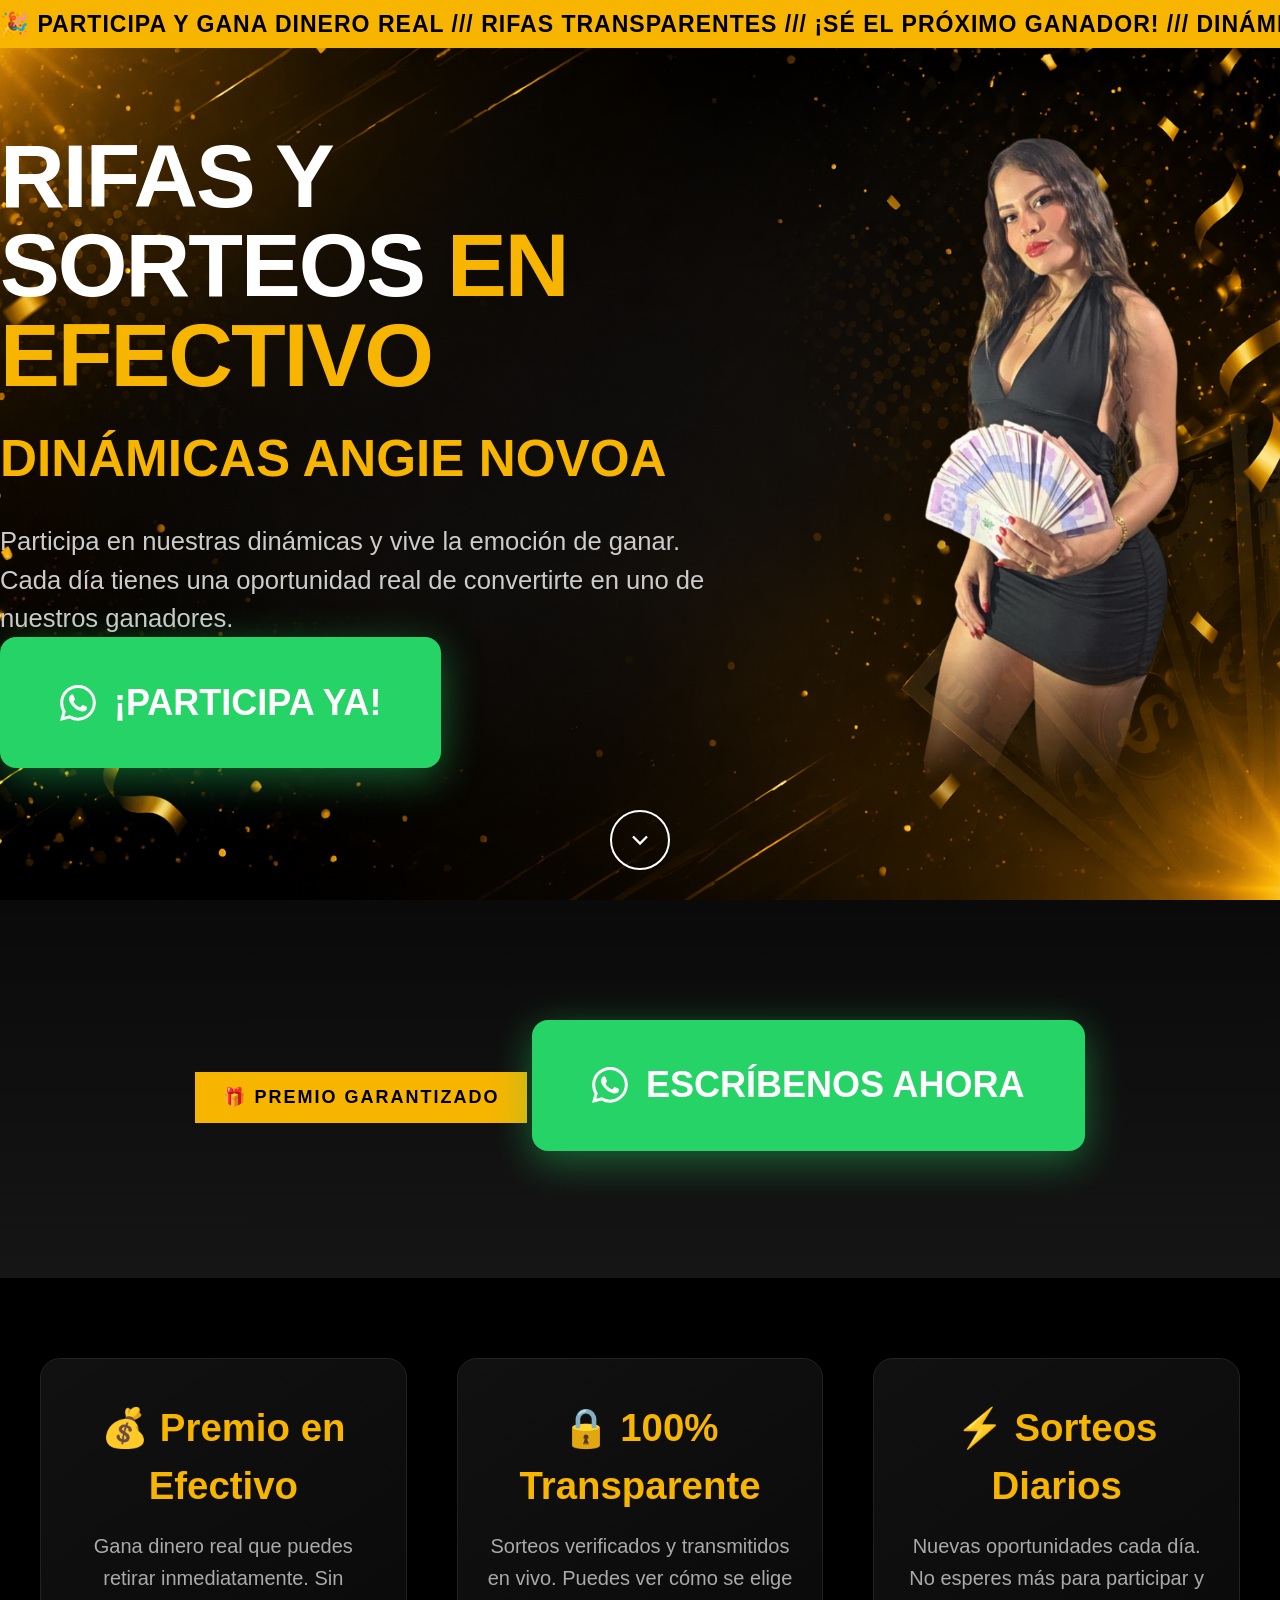
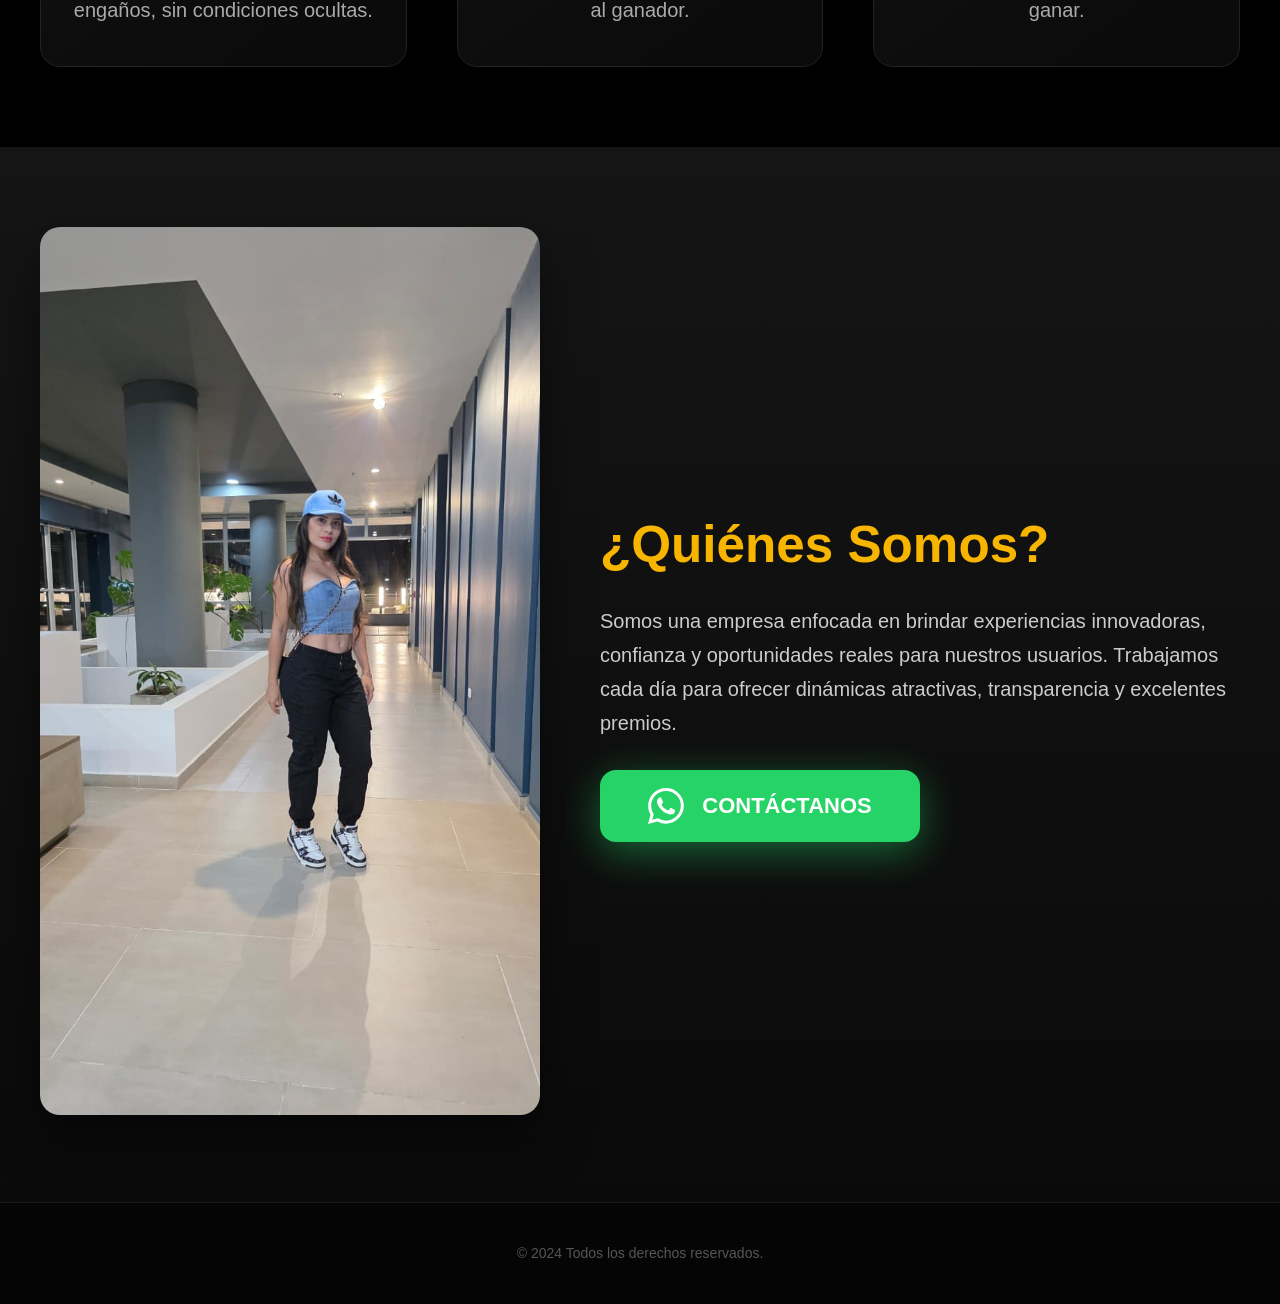
<file: index.html>
<!DOCTYPE html>
<html lang="es">

<head>
  <meta charset="UTF-8">
  <meta name="viewport" content="width=device-width, initial-scale=1.0">
  <meta name="description" content="Participa en nuestras dinámicas y rifas. Gana dinero en efectivo con sorteos transparentes y seguros.">
  <title>Gana Dinero | Rifas y Sorteos en Efectivo</title>
  <link rel="icon" href="img/Logopestaña.png" type="image/png">
  <link rel="stylesheet" href="style.css">
</head>

<body>

  <!-- HEADER MARQUEE -->
  <header class="header-marquee">
    <div class="marquee-inner">
      <span>🎉 PARTICIPA Y GANA DINERO REAL /// RIFAS TRANSPARENTES /// ¡SÉ EL PRÓXIMO GANADOR! /// DINÁMICAS DIARIAS /// PREMIOS EN EFECTIVO /// CONFIANZA Y SEGURIDAD</span>
      <span>🎉 PARTICIPA Y GANA DINERO REAL /// RIFAS TRANSPARENTES /// ¡SÉ EL PRÓXIMO GANADOR! /// DINÁMICAS DIARIAS /// PREMIOS EN EFECTIVO /// CONFIANZA Y SEGURIDAD</span>
      <span>🎉 PARTICIPA Y GANA DINERO REAL /// RIFAS TRANSPARENTES /// ¡SÉ EL PRÓXIMO GANADOR! /// DINÁMICAS DIARIAS /// PREMIOS EN EFECTIVO /// CONFIANZA Y SEGURIDAD</span>
    </div>
  </header>

  <!-- HERO -->
  <main class="container">
    <div class="hero-content">
      <section class="tex-title">
        <h1>Rifas y Sorteos <span>En Efectivo</span></h1>
        <div class="tex-secund">Dinámicas Angie Novoa</div>
        <p>Participa en nuestras dinámicas y vive la emoción de ganar. Cada día tienes una oportunidad real de convertirte en uno de nuestros ganadores.</p>
        <a href="https://wa.me/573123060460" target="_blank" rel="noopener noreferrer" class="btn-whatsapp btn-whatsapp-pulse">
          <svg xmlns="http://www.w3.org/2000/svg" width="16" height="16" fill="currentColor" class="bi bi-whatsapp" viewBox="0 0 16 16">
  <path d="M13.601 2.326A7.85 7.85 0 0 0 7.994 0C3.627 0 .068 3.558.064 7.926c0 1.399.366 2.76 1.057 3.965L0 16l4.204-1.102a7.9 7.9 0 0 0 3.79.965h.004c4.368 0 7.926-3.558 7.93-7.93A7.9 7.9 0 0 0 13.6 2.326zM7.994 14.521a6.6 6.6 0 0 1-3.356-.92l-.24-.144-2.494.654.666-2.433-.156-.251a6.56 6.56 0 0 1-1.007-3.505c0-3.626 2.957-6.584 6.591-6.584a6.56 6.56 0 0 1 4.66 1.931 6.56 6.56 0 0 1 1.928 4.66c-.004 3.639-2.961 6.592-6.592 6.592m3.615-4.934c-.197-.099-1.17-.578-1.353-.646-.182-.065-.315-.099-.445.099-.133.197-.513.646-.627.775-.114.133-.232.148-.43.05-.197-.1-.836-.308-1.592-.985-.59-.525-.985-1.175-1.103-1.372-.114-.198-.011-.304.088-.403.087-.088.197-.232.296-.346.1-.114.133-.198.198-.33.065-.134.034-.248-.015-.347-.05-.099-.445-1.076-.612-1.47-.16-.389-.323-.335-.445-.34-.114-.007-.247-.007-.38-.007a.73.73 0 0 0-.529.247c-.182.198-.691.677-.691 1.654s.71 1.916.81 2.049c.098.133 1.394 2.132 3.383 2.992.47.205.84.326 1.129.418.475.152.904.129 1.246.08.38-.058 1.171-.48 1.338-.943.164-.464.164-.86.114-.943-.049-.084-.182-.133-.38-.232"/>
</svg>
          ¡Participa Ya!
        </a>
      </section>

      <div class="img-person">
        <img src="img/angie.png" alt="Ganadores mostrando premios" loading="eager">
      </div>
    </div>

    <button class="scroll-btn" onclick="scrollToNext()" aria-label="Ver más">
      <svg xmlns="http://www.w3.org/2000/svg" viewBox="0 0 24 24" fill="none" stroke="currentColor" stroke-width="2">
        <path d="M6 9l6 6 6-6"/>
      </svg>
    </button>
  </main>

  <!-- CTA PRINCIPAL -->
  <section class="cta-section" id="whatsapp-seccion">
    <span class="cta-badge">🎁 Premio Garantizado</span>
    <a href="https://wa.me/573123060460" target="_blank" rel="noopener noreferrer" class="btn-whatsapp btn-whatsapp-pulse">
      <svg xmlns="http://www.w3.org/2000/svg" width="16" height="16" fill="currentColor" class="bi bi-whatsapp" viewBox="0 0 16 16">
  <path d="M13.601 2.326A7.85 7.85 0 0 0 7.994 0C3.627 0 .068 3.558.064 7.926c0 1.399.366 2.76 1.057 3.965L0 16l4.204-1.102a7.9 7.9 0 0 0 3.79.965h.004c4.368 0 7.926-3.558 7.93-7.93A7.9 7.9 0 0 0 13.6 2.326zM7.994 14.521a6.6 6.6 0 0 1-3.356-.92l-.24-.144-2.494.654.666-2.433-.156-.251a6.56 6.56 0 0 1-1.007-3.505c0-3.626 2.957-6.584 6.591-6.584a6.56 6.56 0 0 1 4.66 1.931 6.56 6.56 0 0 1 1.928 4.66c-.004 3.639-2.961 6.592-6.592 6.592m3.615-4.934c-.197-.099-1.17-.578-1.353-.646-.182-.065-.315-.099-.445.099-.133.197-.513.646-.627.775-.114.133-.232.148-.43.05-.197-.1-.836-.308-1.592-.985-.59-.525-.985-1.175-1.103-1.372-.114-.198-.011-.304.088-.403.087-.088.197-.232.296-.346.1-.114.133-.198.198-.33.065-.134.034-.248-.015-.347-.05-.099-.445-1.076-.612-1.47-.16-.389-.323-.335-.445-.34-.114-.007-.247-.007-.38-.007a.73.73 0 0 0-.529.247c-.182.198-.691.677-.691 1.654s.71 1.916.81 2.049c.098.133 1.394 2.132 3.383 2.992.47.205.84.326 1.129.418.475.152.904.129 1.246.08.38-.058 1.171-.48 1.338-.943.164-.464.164-.86.114-.943-.049-.084-.182-.133-.38-.232"/>
</svg>
      Escríbenos Ahora
    </a>
  </section>

  <!-- INFO CARDS -->
  <section class="seccion-info">
    <div class="info-grid">
      <div class="info-card">
        <h3>💰 Premio en Efectivo</h3>
        <p>Gana dinero real que puedes retirar inmediatamente. Sin engaños, sin condiciones ocultas.</p>
      </div>
      <div class="info-card">
        <h3>🔒 100% Transparente</h3>
        <p>Sorteos verificados y transmitidos en vivo. Puedes ver cómo se elige al ganador.</p>
      </div>
      <div class="info-card">
        <h3>⚡ Sorteos Diarios</h3>
        <p>Nuevas oportunidades cada día. No esperes más para participar y ganar.</p>
      </div>
    </div>
  </section>

  <!-- EMPRESA -->
  <section class="empresa-section">
    <div class="empresa-container">
      <div class="empresa-img">
        <img src="img/2img.jpg" alt="Empresa J&C">
      </div>
      <div class="empresa-texto">
        <h2>¿Quiénes Somos?</h2>
        <p>Somos una empresa enfocada en brindar experiencias innovadoras, confianza y oportunidades reales para nuestros usuarios. Trabajamos cada día para ofrecer dinámicas atractivas, transparencia y excelentes premios.</p>
        <a href="https://wa.me/573123060460" target="_blank" rel="noopener noreferrer" class="btn-whatsapp btn-whatsapp-sm">
          <svg xmlns="http://www.w3.org/2000/svg" width="16" height="16" fill="currentColor" class="bi bi-whatsapp" viewBox="0 0 16 16">
  <path d="M13.601 2.326A7.85 7.85 0 0 0 7.994 0C3.627 0 .068 3.558.064 7.926c0 1.399.366 2.76 1.057 3.965L0 16l4.204-1.102a7.9 7.9 0 0 0 3.79.965h.004c4.368 0 7.926-3.558 7.93-7.93A7.9 7.9 0 0 0 13.6 2.326zM7.994 14.521a6.6 6.6 0 0 1-3.356-.92l-.24-.144-2.494.654.666-2.433-.156-.251a6.56 6.56 0 0 1-1.007-3.505c0-3.626 2.957-6.584 6.591-6.584a6.56 6.56 0 0 1 4.66 1.931 6.56 6.56 0 0 1 1.928 4.66c-.004 3.639-2.961 6.592-6.592 6.592m3.615-4.934c-.197-.099-1.17-.578-1.353-.646-.182-.065-.315-.099-.445.099-.133.197-.513.646-.627.775-.114.133-.232.148-.43.05-.197-.1-.836-.308-1.592-.985-.59-.525-.985-1.175-1.103-1.372-.114-.198-.011-.304.088-.403.087-.088.197-.232.296-.346.1-.114.133-.198.198-.33.065-.134.034-.248-.015-.347-.05-.099-.445-1.076-.612-1.47-.16-.389-.323-.335-.445-.34-.114-.007-.247-.007-.38-.007a.73.73 0 0 0-.529.247c-.182.198-.691.677-.691 1.654s.71 1.916.81 2.049c.098.133 1.394 2.132 3.383 2.992.47.205.84.326 1.129.418.475.152.904.129 1.246.08.38-.058 1.171-.48 1.338-.943.164-.464.164-.86.114-.943-.049-.084-.182-.133-.38-.232"/>
</svg>
          Contáctanos
        </a>
      </div>
    </div>
  </section>

  <!-- FOOTER -->
  <footer class="footer">
    <p>© 2024 Todos los derechos reservados.</p>
  </footer>

  <script>
    function scrollToNext() {
      const seccion = document.querySelector('#whatsapp-seccion');
      if (seccion) {
        seccion.scrollIntoView({ behavior: 'smooth' });
      }
    }
  </script>
</body>
 </html>
</file>
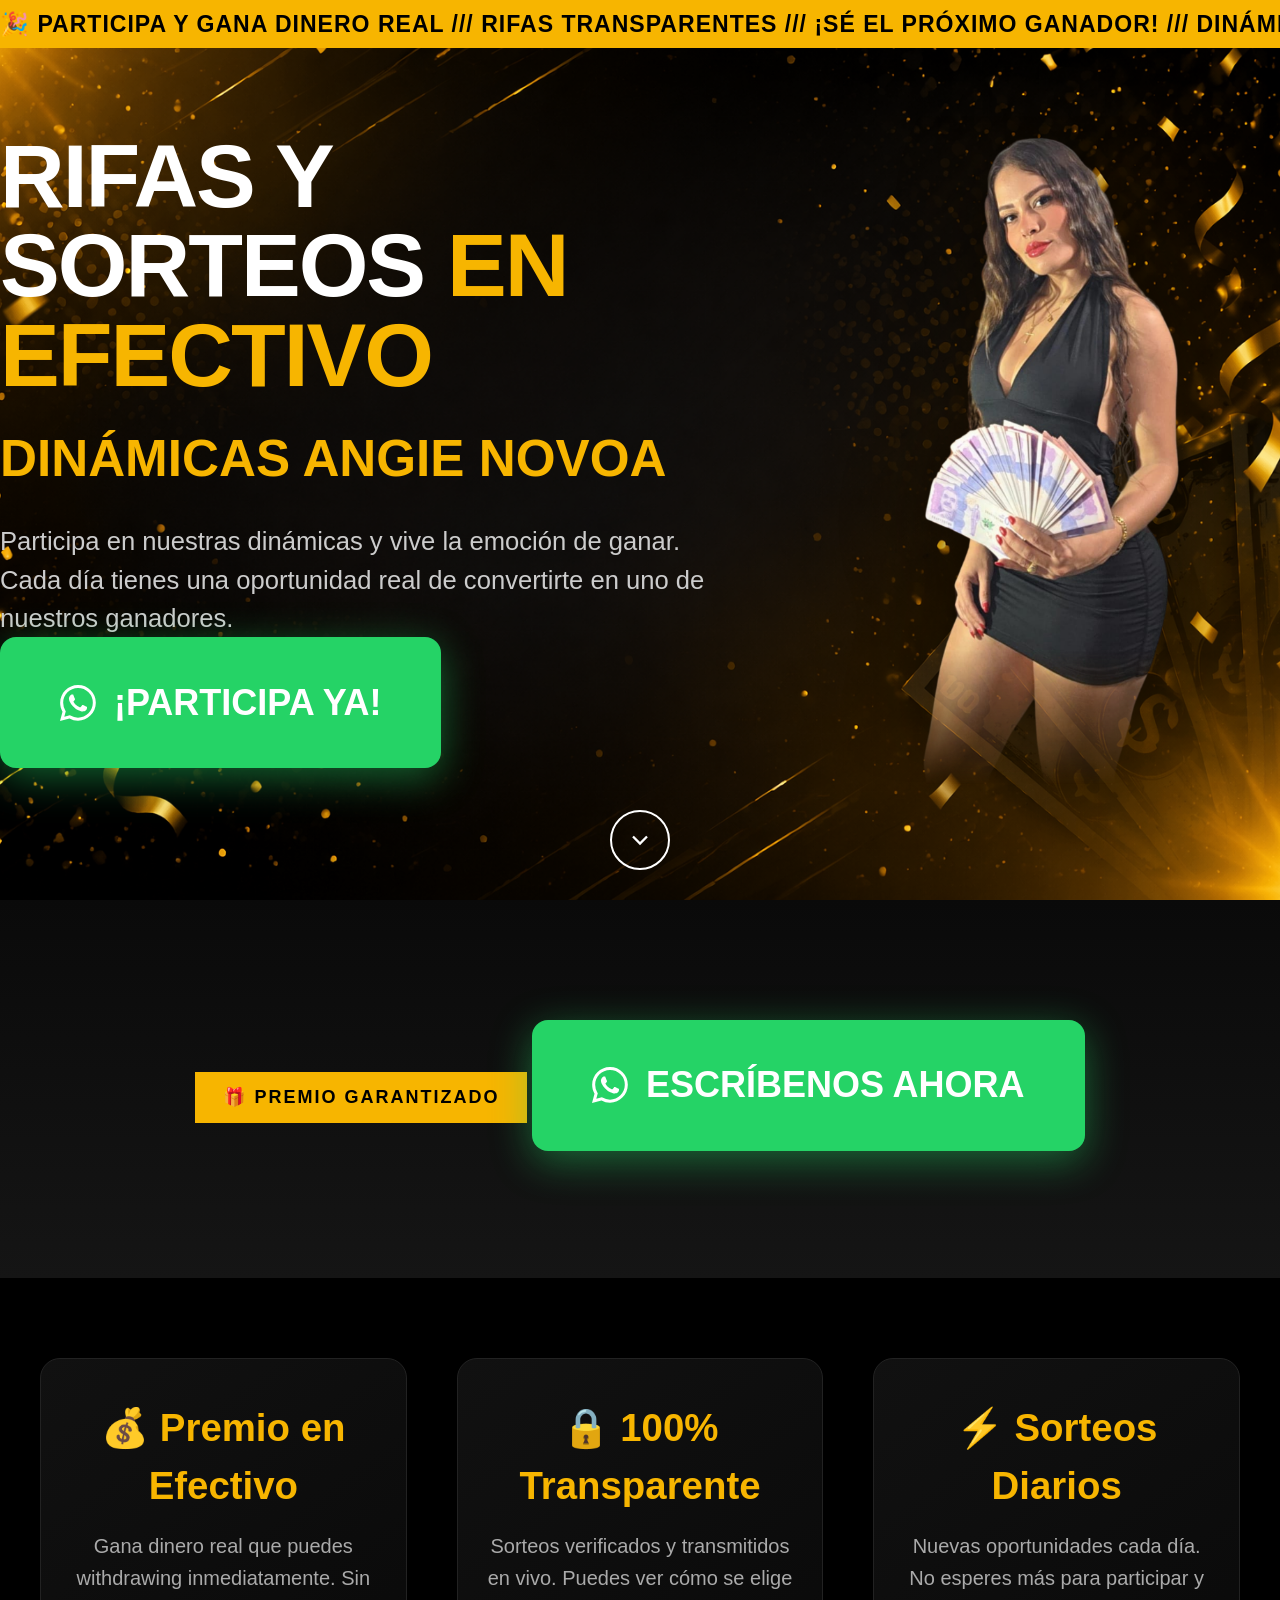
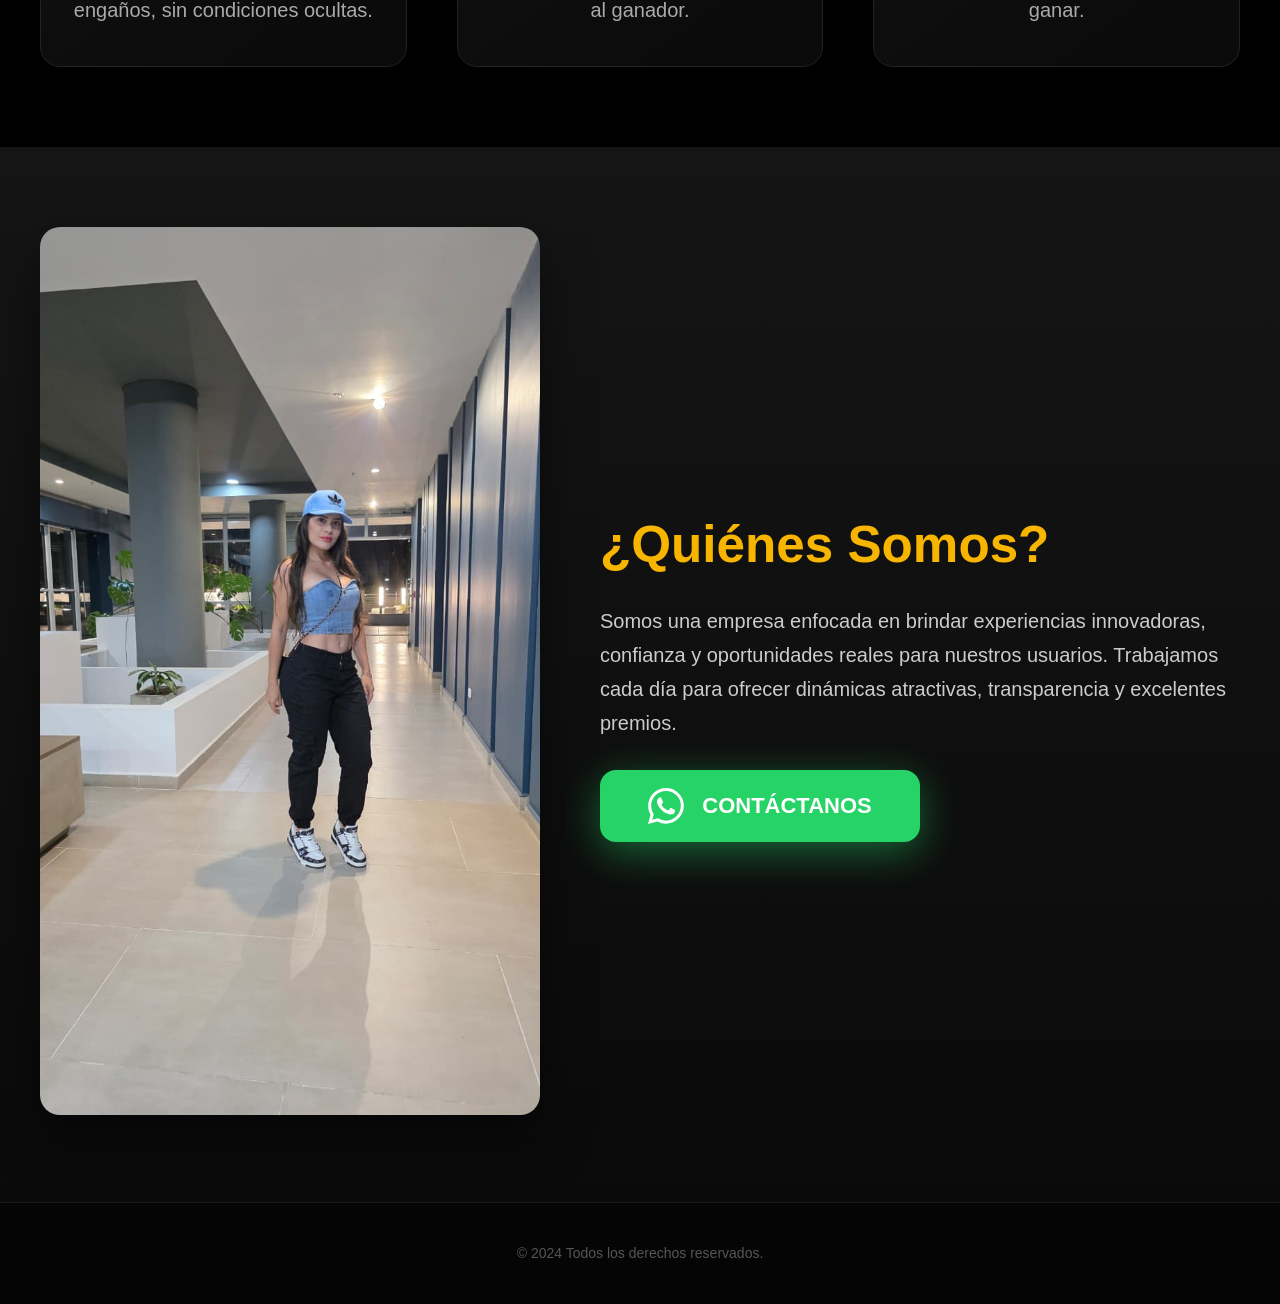
<file: pagina.html>
<!DOCTYPE html>
<html lang="es">

<head>
  <meta charset="UTF-8">
  <meta name="viewport" content="width=device-width, initial-scale=1.0">
  <meta name="description" content="Participa en nuestras dinámicas y rifas. Gana dinero en efectivo con sorteos transparentes y seguros.">
  <title>Gana Dinero | Rifas y Sorteos en Efectivo</title>
  <link rel="stylesheet" href="style.css">
</head>

<body>

  <!-- HEADER MARQUEE -->
  <header class="header-marquee">
    <div class="marquee-inner">
      <span>🎉 PARTICIPA Y GANA DINERO REAL /// RIFAS TRANSPARENTES /// ¡SÉ EL PRÓXIMO GANADOR! /// DINÁMICAS DIARIAS /// PREMIOS EN EFECTIVO /// CONFIANZA Y SEGURIDAD</span>
      <span>🎉 PARTICIPA Y GANA DINERO REAL /// RIFAS TRANSPARENTES /// ¡SÉ EL PRÓXIMO GANADOR! /// DINÁMICAS DIARIAS /// PREMIOS EN EFECTIVO /// CONFIANZA Y SEGURIDAD</span>
      <span>🎉 PARTICIPA Y GANA DINERO REAL /// RIFAS TRANSPARENTES /// ¡SÉ EL PRÓXIMO GANADOR! /// DINÁMICAS DIARIAS /// PREMIOS EN EFECTIVO /// CONFIANZA Y SEGURIDAD</span>
    </div>
  </header>

  <!-- HERO -->
  <main class="container">
    <div class="hero-content">
      <section class="tex-title">
        <h1>Rifas y Sorteos <span>En Efectivo</span></h1>
        <div class="tex-secund">Dinámicas Angie Novoa</div>
        <p>Participa en nuestras dinámicas y vive la emoción de ganar. Cada día tienes una oportunidad real de convertirte en uno de nuestros ganadores.</p>
        <a href="https://wa.me/573123060460" target="_blank" rel="noopener noreferrer" class="btn-whatsapp btn-whatsapp-pulse">
          <svg xmlns="http://www.w3.org/2000/svg" width="16" height="16" fill="currentColor" class="bi bi-whatsapp" viewBox="0 0 16 16">
  <path d="M13.601 2.326A7.85 7.85 0 0 0 7.994 0C3.627 0 .068 3.558.064 7.926c0 1.399.366 2.76 1.057 3.965L0 16l4.204-1.102a7.9 7.9 0 0 0 3.79.965h.004c4.368 0 7.926-3.558 7.93-7.93A7.9 7.9 0 0 0 13.6 2.326zM7.994 14.521a6.6 6.6 0 0 1-3.356-.92l-.24-.144-2.494.654.666-2.433-.156-.251a6.56 6.56 0 0 1-1.007-3.505c0-3.626 2.957-6.584 6.591-6.584a6.56 6.56 0 0 1 4.66 1.931 6.56 6.56 0 0 1 1.928 4.66c-.004 3.639-2.961 6.592-6.592 6.592m3.615-4.934c-.197-.099-1.17-.578-1.353-.646-.182-.065-.315-.099-.445.099-.133.197-.513.646-.627.775-.114.133-.232.148-.43.05-.197-.1-.836-.308-1.592-.985-.59-.525-.985-1.175-1.103-1.372-.114-.198-.011-.304.088-.403.087-.088.197-.232.296-.346.1-.114.133-.198.198-.33.065-.134.034-.248-.015-.347-.05-.099-.445-1.076-.612-1.47-.16-.389-.323-.335-.445-.34-.114-.007-.247-.007-.38-.007a.73.73 0 0 0-.529.247c-.182.198-.691.677-.691 1.654s.71 1.916.81 2.049c.098.133 1.394 2.132 3.383 2.992.47.205.84.326 1.129.418.475.152.904.129 1.246.08.38-.058 1.171-.48 1.338-.943.164-.464.164-.86.114-.943-.049-.084-.182-.133-.38-.232"/>
</svg>
          ¡Participa Ya!
        </a>
      </section>

      <div class="img-person">
        <img src="img/angie.png" alt="Ganadores mostrando premios" loading="eager">
      </div>
    </div>

    <button class="scroll-btn" onclick="scrollToNext()" aria-label="Ver más">
      <svg xmlns="http://www.w3.org/2000/svg" viewBox="0 0 24 24" fill="none" stroke="currentColor" stroke-width="2">
        <path d="M6 9l6 6 6-6"/>
      </svg>
    </button>
  </main>

  <!-- CTA PRINCIPAL -->
  <section class="cta-section" id="whatsapp-seccion">
    <span class="cta-badge">🎁 Premio Garantizado</span>
    <a href="https://wa.me/573123060460" target="_blank" rel="noopener noreferrer" class="btn-whatsapp btn-whatsapp-pulse">
      <svg xmlns="http://www.w3.org/2000/svg" width="16" height="16" fill="currentColor" class="bi bi-whatsapp" viewBox="0 0 16 16">
  <path d="M13.601 2.326A7.85 7.85 0 0 0 7.994 0C3.627 0 .068 3.558.064 7.926c0 1.399.366 2.76 1.057 3.965L0 16l4.204-1.102a7.9 7.9 0 0 0 3.79.965h.004c4.368 0 7.926-3.558 7.93-7.93A7.9 7.9 0 0 0 13.6 2.326zM7.994 14.521a6.6 6.6 0 0 1-3.356-.92l-.24-.144-2.494.654.666-2.433-.156-.251a6.56 6.56 0 0 1-1.007-3.505c0-3.626 2.957-6.584 6.591-6.584a6.56 6.56 0 0 1 4.66 1.931 6.56 6.56 0 0 1 1.928 4.66c-.004 3.639-2.961 6.592-6.592 6.592m3.615-4.934c-.197-.099-1.17-.578-1.353-.646-.182-.065-.315-.099-.445.099-.133.197-.513.646-.627.775-.114.133-.232.148-.43.05-.197-.1-.836-.308-1.592-.985-.59-.525-.985-1.175-1.103-1.372-.114-.198-.011-.304.088-.403.087-.088.197-.232.296-.346.1-.114.133-.198.198-.33.065-.134.034-.248-.015-.347-.05-.099-.445-1.076-.612-1.47-.16-.389-.323-.335-.445-.34-.114-.007-.247-.007-.38-.007a.73.73 0 0 0-.529.247c-.182.198-.691.677-.691 1.654s.71 1.916.81 2.049c.098.133 1.394 2.132 3.383 2.992.47.205.84.326 1.129.418.475.152.904.129 1.246.08.38-.058 1.171-.48 1.338-.943.164-.464.164-.86.114-.943-.049-.084-.182-.133-.38-.232"/>
</svg>
      Escríbenos Ahora
    </a>
  </section>

  <!-- INFO CARDS -->
  <section class="seccion-info">
    <div class="info-grid">
      <div class="info-card">
        <h3>💰 Premio en Efectivo</h3>
        <p>Gana dinero real que puedes withdrawing inmediatamente. Sin engaños, sin condiciones ocultas.</p>
      </div>
      <div class="info-card">
        <h3>🔒 100% Transparente</h3>
        <p>Sorteos verificados y transmitidos en vivo. Puedes ver cómo se elige al ganador.</p>
      </div>
      <div class="info-card">
        <h3>⚡ Sorteos Diarios</h3>
        <p>Nuevas oportunidades cada día. No esperes más para participar y ganar.</p>
      </div>
    </div>
  </section>

  <!-- EMPRESA -->
  <section class="empresa-section">
    <div class="empresa-container">
      <div class="empresa-img">
        <img src="img/2img.jpg" alt="Empresa J&C">
      </div>
      <div class="empresa-texto">
        <h2>¿Quiénes Somos?</h2>
        <p>Somos una empresa enfocada en brindar experiencias innovadoras, confianza y oportunidades reales para nuestros usuarios. Trabajamos cada día para ofrecer dinámicas atractivas, transparencia y excelentes premios.</p>
        <a href="https://wa.me/573123060460" target="_blank" rel="noopener noreferrer" class="btn-whatsapp btn-whatsapp-sm">
          <svg xmlns="http://www.w3.org/2000/svg" width="16" height="16" fill="currentColor" class="bi bi-whatsapp" viewBox="0 0 16 16">
  <path d="M13.601 2.326A7.85 7.85 0 0 0 7.994 0C3.627 0 .068 3.558.064 7.926c0 1.399.366 2.76 1.057 3.965L0 16l4.204-1.102a7.9 7.9 0 0 0 3.79.965h.004c4.368 0 7.926-3.558 7.93-7.93A7.9 7.9 0 0 0 13.6 2.326zM7.994 14.521a6.6 6.6 0 0 1-3.356-.92l-.24-.144-2.494.654.666-2.433-.156-.251a6.56 6.56 0 0 1-1.007-3.505c0-3.626 2.957-6.584 6.591-6.584a6.56 6.56 0 0 1 4.66 1.931 6.56 6.56 0 0 1 1.928 4.66c-.004 3.639-2.961 6.592-6.592 6.592m3.615-4.934c-.197-.099-1.17-.578-1.353-.646-.182-.065-.315-.099-.445.099-.133.197-.513.646-.627.775-.114.133-.232.148-.43.05-.197-.1-.836-.308-1.592-.985-.59-.525-.985-1.175-1.103-1.372-.114-.198-.011-.304.088-.403.087-.088.197-.232.296-.346.1-.114.133-.198.198-.33.065-.134.034-.248-.015-.347-.05-.099-.445-1.076-.612-1.47-.16-.389-.323-.335-.445-.34-.114-.007-.247-.007-.38-.007a.73.73 0 0 0-.529.247c-.182.198-.691.677-.691 1.654s.71 1.916.81 2.049c.098.133 1.394 2.132 3.383 2.992.47.205.84.326 1.129.418.475.152.904.129 1.246.08.38-.058 1.171-.48 1.338-.943.164-.464.164-.86.114-.943-.049-.084-.182-.133-.38-.232"/>
</svg>
          Contáctanos
        </a>
      </div>
    </div>
  </section>

  <!-- FOOTER -->
  <footer class="footer">
    <p>© 2024 Todos los derechos reservados.</p>
  </footer>

  <script>
    function scrollToNext() {
      const seccion = document.querySelector('#whatsapp-seccion');
      if (seccion) {
        seccion.scrollIntoView({ behavior: 'smooth' });
      }
    }
  </script>
</body>
 </html>
</file>
<file: style.css>
*{
    margin:0;
    padding:0;
    box-sizing:border-box;
}

html{
    scroll-behavior:smooth;
}

:root{
    --primary:#f7b500;
    --accent:#25D366;
    --dark:#000;
    --light:#fff;
    --gray:#888;
}

body{
    font-family: 'Segoe UI', Arial, sans-serif;
    background:var(--dark);
    color:var(--light);
    overflow-x:hidden;
    line-height:1.5;
    min-height:100vh;
}


@media (min-width:1920px){
    body{font-size:18px;}
}

@media (min-width:2560px){
    body{font-size:20px;}
}

/* HEADER MARQUEE */
.header-marquee{
    width:100%;
    height:48px;
    background:var(--primary);
    overflow:hidden;
    position:fixed;
    top:0;
    left:0;
    z-index:1001;
    display:flex;
    align-items:center;
}

.marquee-inner{
    display:flex;
    width:max-content;
    animation: scroll-left 20s linear infinite;
}

.marquee-inner span{
    font-size:clamp(14px,1.8vw,24px);
    font-weight:800;
    color:#000;
    text-transform:uppercase;
    letter-spacing:1px;
    white-space:nowrap;
    flex-shrink:0;
    padding-right:60px;
    display:inline-block;
}

@keyframes scroll-left{
    0%{transform:translateX(0);}
    100%{transform:translateX(-33.33%);}
}

/* HERO */
.container{
    width: 100%;
    min-height: 100vh;

    background-image: url('./img/fondo.png');
    background-position: center;
    background-repeat: no-repeat;
    background-size: cover;

    display:flex;
    align-items:center;
    justify-content:center;
}

.container::after{
    content:"";
    position:absolute;
    bottom:0;
    left:0;
    width:100%;
    height:25%;
    background:linear-gradient(transparent 100%);
    pointer-events:none;
}

.hero-content{
    display:flex;
    align-items:center;
    justify-content:center;
    gap:clamp(40px,8vw,120px);
    max-width:1600px;
    width:100%;
}

@media (max-width:1200px){
    .hero-content{gap:40px;}
    .tex-title{max-width:500px;}
}

@media (max-width:900px){
    .hero-content{flex-direction:column-reverse;text-align:center;gap:30px;}
    .tex-title{text-align:center;max-width:100%;}
}

@media (max-width:600px){
    .hero-content{gap:20px;}
}

.tex-title{
    flex:1.2;
    text-align:left;
    max-width:clamp(500px,60vw,800px);
}

.tex-title h1{
    font-size:clamp(48px,7vw,110px);
    font-weight:900;
    line-height:1;
    color:var(--light);
    text-transform:uppercase;
    letter-spacing:-2px;
}

.tex-title h1 span{
    color:var(--primary);
}

.tex-secund{
    margin:20px 0;
    font-size:clamp(28px,4vw,56px);
    font-weight:800;
    color:var(--primary);
    text-transform:uppercase;
}

.tex-title p{
    margin-top:25px;
    font-size:clamp(18px,2vw,28px);
    color:#ccc;
    font-weight:500;
}

.img-person{
    flex:0.8;
    display:flex;
    justify-content:center;
    align-items:center;
    -webkit-mask-image: linear-gradient(to bottom, black 80%, transparent 100%);
  mask-image: linear-gradient(to bottom, black 80%, transparent 100%);
}

.img-person img{
    width:100%;
    max-width:clamp(400px,50vw,700px);
    min-width:280px;
    height:auto;
    object-fit:contain;
    filter:drop-shadow(0 20px 40px rgba(0,0,0,0.5));
}

@media (max-width:900px){
    .img-person img{max-width:400px;min-width:200px;}
}

@media (max-width:600px){
    .img-person img{max-width:300px;min-width:180px;}
}

.scroll-btn{
    position:absolute;
    bottom:30px;
    left:50%;
    transform:translateX(-50%);
    width:60px;
    height:60px;
    border-radius:50%;
    background:transparent;
    border:2px solid var(--light);
    color:var(--light);
    cursor:pointer;
    animation:bounce 2s infinite;
    z-index:10;
    display:flex;
    align-items:center;
    justify-content:center;
    transition:all 0.3s;
}

.scroll-btn:hover{
    background:var(--primary);
    border-color:var(--primary);
    color:#000;
}

.scroll-btn svg{width:28px;height:28px;}

@keyframes bounce{
    0%,20%,50%,80%,100%{transform:translateX(-50%)translateY(0);}
    40%{transform:translateX(-50%)translateY(-10px);}
    60%{transform:translateX(-50%)translateY(-5px);}
}

.scroll-btn{display:flex;}

@media(max-width:768px){
    .scroll-btn{display:none !important;}
}

/* BOTONES WHATSAPP DESTACADOS */
.cta-section{
    padding:clamp(60px,10vw,120px) 20px;
    background:linear-gradient(180deg,#0a0a0a 0%,#151515 100%);
    text-align:center;
}

.cta-badge{
    display:inline-block;
    padding:12px 28px;
    background:var(--primary);
    color:#000;
    font-size:clamp(14px,1.5vw,18px);
    font-weight:800;
    text-transform:uppercase;
    letter-spacing:2px;
    margin-bottom:35px;
}

.btn-whatsapp{
    display:inline-flex;
    align-items:center;
    justify-content:center;
    gap:18px;
    padding:clamp(24px,3vw,40px) clamp(35px,5vw,60px);
    background:var(--accent);
    color:var(--light);
    text-decoration:none;
    border-radius:16px;
    font-size:clamp(22px,3vw,36px);
    font-weight:900;
    text-transform:uppercase;
    box-shadow:0 10px 40px rgba(37,211,102,0.45);
    transition:all 0.3s;
    min-width:320px;
}

.btn-whatsapp:hover{
    transform:scale(1.05);
    box-shadow:0 12px 45px rgba(37,211,102,0.5);
}

.btn-whatsapp svg{width:36px;height:36px;}

.btn-whatsapp-pulse{
    animation:pulse 2s infinite;
}

@keyframes pulse{
    0%,100%{box-shadow:0 8px 35px rgba(37,211,102,0.4);}
    50%{box-shadow:0 8px 50px rgba(37,211,102,0.7);}
}

/* SECCIÓN INFO */
.seccion-info{
    padding:80px 30px;
    background:var(--dark);
}

.info-grid{
    display:grid;
    grid-template-columns:repeat(auto-fit,minmax(280px,1fr));
    gap:clamp(20px,4vw,50px);
    max-width:1200px;
    margin:0 auto;
}

@media (max-width:600px){
    .info-grid{grid-template-columns:1fr;}
}

.info-card{
    text-align:center;
    padding:clamp(25px,4vw,40px) clamp(20px,3vw,30px);
    background:linear-gradient(145deg,#111,#0a0a0a);
    border-radius:20px;
    border:1px solid #222;
    transition:all 0.3s;
}

.info-card:hover{
    transform:translateY(-8px);
    border-color:var(--primary);
}

.info-card h3{
    font-size:clamp(28px,3vw,40px);
    font-weight:900;
    color:var(--primary);
    margin-bottom:15px;
}

.info-card p{
    font-size:clamp(16px,1.6vw,20px);
    color:#aaa;
    line-height:1.6;
}

/* EMPRESA INFO */
.empresa-section{
    padding:80px 30px;
    background:linear-gradient(180deg,#151515 0%,#0a0a0a 100%);
}

.empresa-container{
    display:flex;
    align-items:center;
    gap:clamp(30px,5vw,60px);
    max-width:1200px;
    margin:0 auto;
}

@media (max-width:1024px){
    .empresa-container{flex-direction:column;text-align:center;}
}

.empresa-img{
    flex:1;
    width:100%;
    max-width:500px;
}

.empresa-img img{
    width:100%;
    border-radius:20px;
    box-shadow:0 20px 50px rgba(0,0,0,0.5);
}

.empresa-texto{
    flex:1;
    width:100%;
}

.empresa-texto h2{
    font-size:clamp(36px,4vw,56px);
    font-weight:900;
    color:var(--primary);
    margin-bottom:20px;
}

.empresa-texto p{
    font-size:clamp(16px,1.6vw,20px);
    color:#ccc;
    line-height:1.7;
    margin-bottom:30px;
}

.btn-whatsapp-sm{
    font-size:clamp(16px,1.8vw,22px);
    padding:18px 30px;
}

/* FOOTER */
.footer{
    padding:40px 20px;
    background:#050505;
    text-align:center;
    border-top:1px solid #1a1a1a;
}

.footer p{
    font-size:14px;
    color:#555;
}

/* RESPONSIVE */
@media(max-width:1024px){
    .hero-content{flex-direction:column-reverse;text-align:center;}
    .tex-title{text-align:center;max-width:100%;}
    .empresa-container{flex-direction:column;}
}

@media(max-width:768px){
    .container{padding:40px 20px;gap:30px;}
    .marquee-inner span{font-size:14px !important;}
    .header-marquee{height:38px;}
    .cta-section{padding:50px 20px;}
    .seccion-info{padding:50px 20px;}
    .empresa-section{padding:50px 20px;}
    .info-card{padding:30px 20px;}
}

@media(max-width:480px){
    .container{margin-top:38px;padding:30px 15px;}
    .btn-whatsapp{padding:18px 20px;width:100%;justify-content:center;}
    .btn-whatsapp svg{width:28px;height:28px;}
    .scroll-btn{width:48px;height:48px;}
}
</file>
